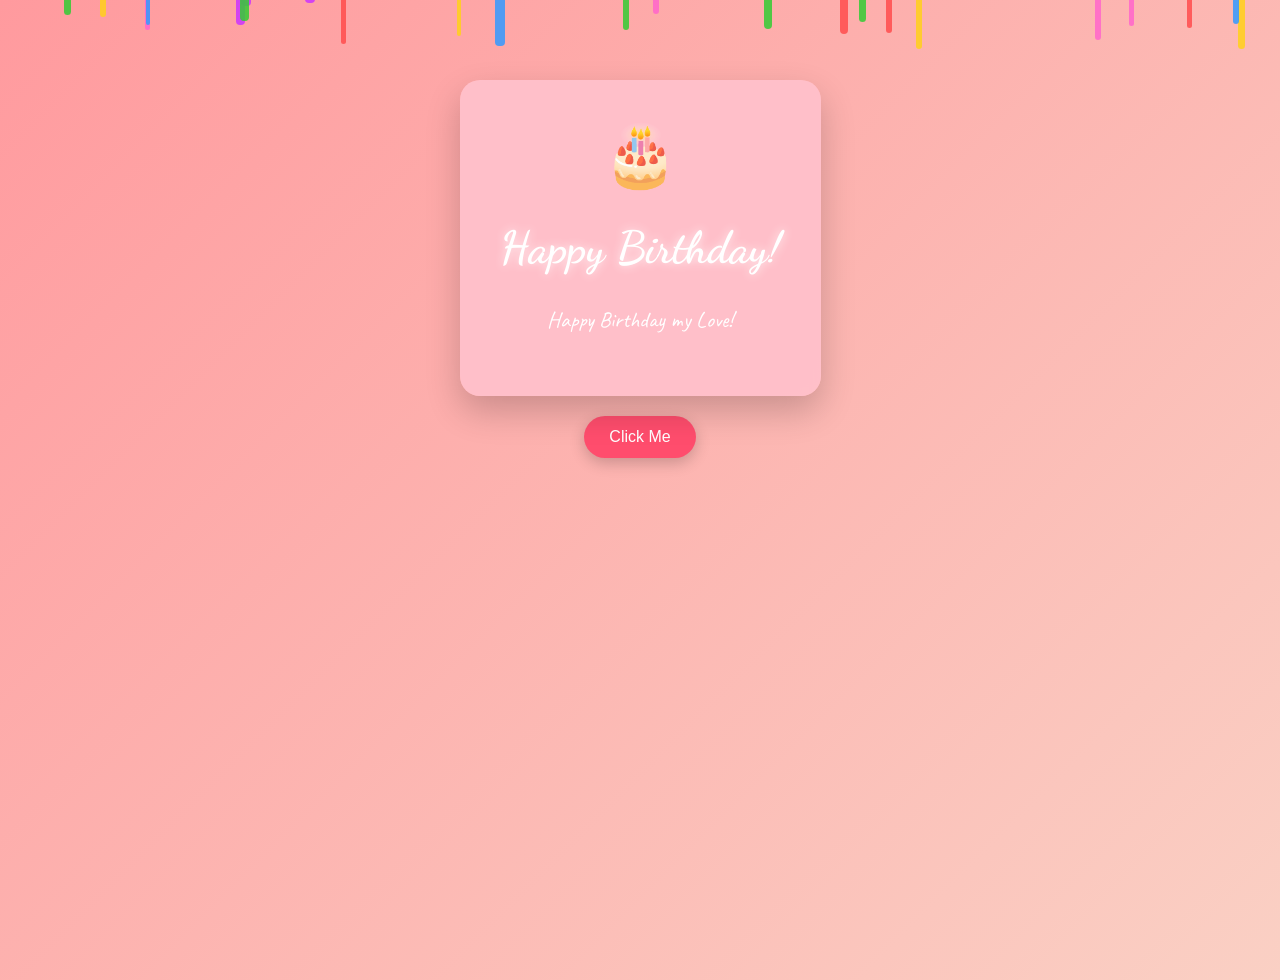
<file: index.html>
<!DOCTYPE html>
<html lang="en">
<head>
    <meta charset="UTF-8">
    <title>Birthday Card</title>

    <!-- Google Fonts -->
    <link href="https://fonts.googleapis.com/css2?family=Dancing+Script&family=Caveat&display=swap" rel="stylesheet">

    <link rel="stylesheet" href="style_1.css">
</head>
<body>

<!-- Ribbons background -->
<div class="ribbons"></div>

<!-- Main content -->
<div class="container">
    <div class="card">
        <div class="cake">🎂</div>
        <h1>Happy Birthday!</h1>
        <p>Happy Birthday my Love!</p>
    </div>

    <button class="btn" onclick="goNext()">Click Me</button>
</div>

<script>
function goNext() {
    window.location.href = "next_2.html";
}

/* Ribbon generator */
const colors = ["#ff4d4d","#ffd11a","#33cc33","#3399ff","#cc33ff","#ff66cc"];
const container = document.querySelector(".ribbons");

for (let i = 0; i < 60; i++) {
    let ribbon = document.createElement("div");
    ribbon.classList.add("ribbon");

    ribbon.style.left = Math.random() * 100 + "vw";
    ribbon.style.background = colors[Math.floor(Math.random() * colors.length)];
    ribbon.style.animationDuration = (3 + Math.random() * 3) + "s";
    ribbon.style.animationDelay = Math.random() * 5 + "s";
    ribbon.style.width = (4 + Math.random() * 6) + "px";
    ribbon.style.height = (80 + Math.random() * 120) + "px";

    container.appendChild(ribbon);
}
</script>

</body>
</html>
</file>
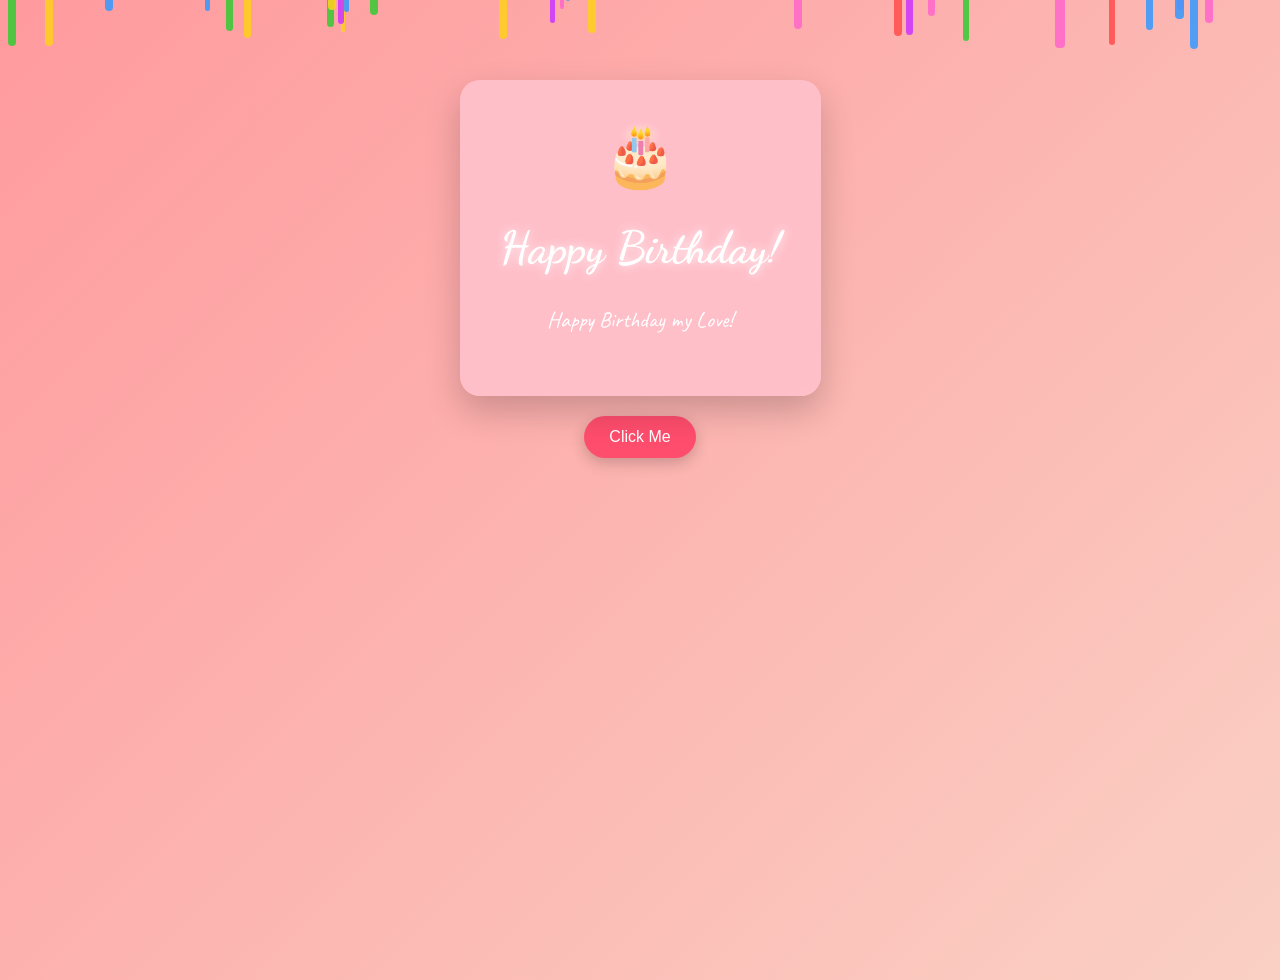
<file: Bday_01.html>
<!DOCTYPE html>
<html lang="en">
<head>
    <meta charset="UTF-8">
    <title>Birthday Card</title>

    <!-- Google Fonts -->
    <link href="https://fonts.googleapis.com/css2?family=Dancing+Script&family=Caveat&display=swap" rel="stylesheet">

    <link rel="stylesheet" href="style_1.css">
</head>
<body>

<!-- Ribbons background -->
<div class="ribbons"></div>

<!-- Main content -->
<div class="container">
    <div class="card">
        <div class="cake">🎂</div>
        <h1>Happy Birthday!</h1>
        <p>Happy Birthday my Love!</p>
    </div>

    <button class="btn" onclick="goNext()">Click Me</button>
</div>

<script>
function goNext() {
    window.location.href = "next_2.html";
}

/* Ribbon generator */
const colors = ["#ff4d4d","#ffd11a","#33cc33","#3399ff","#cc33ff","#ff66cc"];
const container = document.querySelector(".ribbons");

for (let i = 0; i < 60; i++) {
    let ribbon = document.createElement("div");
    ribbon.classList.add("ribbon");

    ribbon.style.left = Math.random() * 100 + "vw";
    ribbon.style.background = colors[Math.floor(Math.random() * colors.length)];
    ribbon.style.animationDuration = (3 + Math.random() * 3) + "s";
    ribbon.style.animationDelay = Math.random() * 5 + "s";
    ribbon.style.width = (4 + Math.random() * 6) + "px";
    ribbon.style.height = (80 + Math.random() * 120) + "px";

    container.appendChild(ribbon);
}
</script>

</body>
</html>
</file>
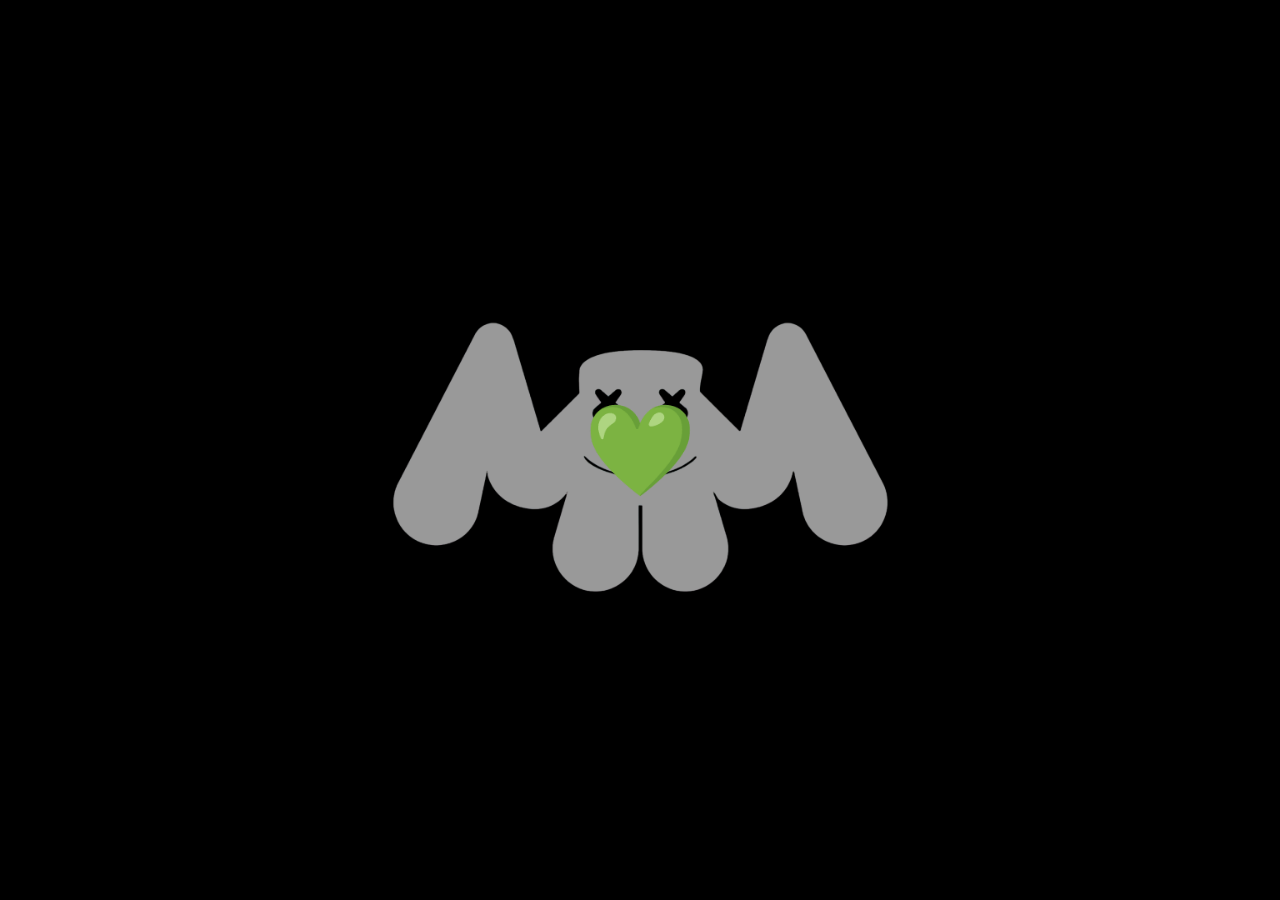
<file: next_2.html>
<!DOCTYPE html>
<html lang="en">
<head>
    <meta charset="UTF-8">
    <title>For You 💚</title>
    <link rel="stylesheet" href="style_2.css">
</head>

<body>

<div class="overlay"></div>

<div class="center" id="center">

    <!-- HEART -->
    <div class="heart" id="heart">💚</div>

    <!-- PARTICLES -->
    <div class="letters" id="letters"></div>

    <!-- FINAL ENVELOPE -->
    <div class="final-envelope" id="finalEnvelope">✉️</div>

    <!-- OPEN ENVELOPE -->
    <div class="envelope" id="envelope">
        <div class="flap"></div>
        <div class="letter">
            <p id="text"></p>
        </div>
        <div class="seal">❤️</div>
    </div>

</div>

<script>
const heart = document.getElementById("heart");
const letters = document.getElementById("letters");
const finalEnvelope = document.getElementById("finalEnvelope");
const envelope = document.getElementById("envelope");
const text = document.getElementById("text");

/* UPDATED MESSAGE */
const message = `hey GUNA...!!
wanted you say you something...
you  are a HANDI!!!!
just kidding...
HAPPY BIRTHDAY DEAR...
you mean a lot to me❤️
ALWAYS and FOREVER`;

/* CLICK HEART */
heart.addEventListener("click", () => {
    heart.classList.add("shake");

    setTimeout(() => {
        const rect = heart.getBoundingClientRect();
        const startX = rect.left + rect.width / 2;
        const startY = rect.top + rect.height / 2;

        heart.style.display = "none";

        explode(startX, startY);
    }, 800);
});

/* EXPLOSION */
function explode(x, y) {
    for (let i = 0; i < 500; i++) {
        let span = document.createElement("span");
        span.innerText = "✉️";

        span.style.left = x + "px";
        span.style.top = y + "px";

        letters.appendChild(span);

        let randomX = (Math.random() - 0.5) * window.innerWidth;
        let randomY = (Math.random() - 0.5) * window.innerHeight;

        setTimeout(() => {
            span.style.transform = `translate(${randomX}px, ${randomY}px)`;
            span.style.opacity = "1";
        }, 10);
    }

    setTimeout(() => gather(x, y), 1500);
}

/* GATHER BACK */
function gather(x, y) {
    const all = letters.querySelectorAll("span");

    all.forEach(span => {
        span.style.transform = `translate(0px, 0px)`;
        span.style.left = x + "px";
        span.style.top = y + "px";
    });

    setTimeout(() => {
        letters.innerHTML = "";
        finalEnvelope.style.display = "block";
    }, 1000);
}

/* FINAL CLICK */
finalEnvelope.addEventListener("click", () => {
    finalEnvelope.style.display = "none";
    envelope.classList.add("open");
    typeWriter(message);
});

/* TYPEWRITER (FIXED FOR LINE BREAKS) */
function typeWriter(str) {
    let i = 0;
    function typing() {
        if (i < str.length) {
            if (str.charAt(i) === "\n") {
                text.innerHTML += "<br>";
            } else {
                text.innerHTML += str.charAt(i);
            }
            i++;
            setTimeout(typing, 35);
        }
    }
    typing();
}
</script>

</body>
</html>
</file>
<file: style_1.css>
body {
    margin: 0;
    height: 100vh;
    display: flex;
    justify-content: center;
    align-items: flex-start;
    padding-top: 80px;
    background: linear-gradient(135deg, #ff9a9e, #fad0c4);
    font-family: 'Segoe UI', sans-serif;
    overflow: hidden;
}

/* Container */
.container {
    display: flex;
    flex-direction: column;
    align-items: center;
    z-index: 2;
}

/* Card */
.card {
    background: rgba(255, 192, 203, 0.95);
    padding: 40px;
    border-radius: 20px;
    text-align: center;
    box-shadow: 0 15px 35px rgba(0,0,0,0.2);
    position: relative;
    z-index: 2;
    backdrop-filter: blur(5px);
}

.cake {
    font-size: 60px;
    margin-bottom: 10px;
}

h1 {
    font-family: 'Dancing Script', cursive;
    color: white;
    font-size: 2.8rem;
    text-shadow: 0 0 10px rgba(255,255,255,0.8);
}

p {
    font-family: 'Caveat', cursive;
    color: #fff;
    font-size: 1.4rem;
}

/* Button */
.btn {
    margin-top: 20px;
    padding: 12px 25px;
    font-size: 1rem;
    border: none;
    border-radius: 25px;
    background: #ff4d6d;
    color: white;
    cursor: pointer;
    transition: 0.3s;
    box-shadow: 0 5px 15px rgba(0,0,0,0.2);
}

.btn:hover {
    transform: scale(1.1);
    background: #ff1a4d;
}

/* Ribbons background */
.ribbons {
    position: fixed;
    top: 0;
    left: 0;
    width: 100%;
    height: 100%;
    overflow: hidden;
    z-index: 1;
}

/* Single ribbon */
.ribbon {
    position: absolute;
    top: -150px;
    border-radius: 4px;
    opacity: 0.85;
    animation: fall linear infinite;
    filter: blur(0.5px);
}

/* Animation */
@keyframes fall {
    0% {
        transform: translateY(0) translateX(0) rotate(0deg);
    }
    100% {
        transform: translateY(110vh) translateX(60px) rotate(360deg);
    }
}
</file>
<file: style_2.css>
body {
    margin: 0;
    height: 100vh;
    overflow: hidden;
    background: url("marsh.png") no-repeat center/cover;
}

/* OVERLAY */
.overlay {
    position: absolute;
    width: 100%;
    height: 100%;
    background: rgba(0,0,0,0.4);
}

/* CENTER */
.center {
    position: relative;
    width: 100%;
    height: 100%;
}

/* HEART */
.heart {
    position: absolute;
    top: 50%;
    left: 50%;
    transform: translate(-50%, -50%);
    font-size: 90px;
    cursor: pointer;
    animation: beat 1.2s infinite;
    z-index: 2;
}

@keyframes beat {
    0%,100% { transform: translate(-50%, -50%) scale(1); }
    50% { transform: translate(-50%, -50%) scale(1.2); }
}

.shake {
    animation: shake 0.8s;
}

@keyframes shake {
    0% { transform: translate(-50%, -50%) translate(0,0); }
    25% { transform: translate(-50%, -50%) translate(30px,-20px); }
    50% { transform: translate(-50%, -50%) translate(-30px,20px); }
    75% { transform: translate(-50%, -50%) translate(20px,-10px); }
    100% { transform: translate(-50%, -50%) translate(0,0); }
}

/* PARTICLES */
.letters {
    position: absolute;
    width: 100%;
    height: 100%;
    top: 0;
    left: 0;
}

.letters span {
    position: absolute;
    font-size: 24px;
    opacity: 0;
    transition: transform 1.5s ease, opacity 0.3s;
}

/* FINAL ENVELOPE */
.final-envelope {
    display: none;
    position: absolute;
    top: 50%;
    left: 50%;
    transform: translate(-50%, -50%);
    font-size: 80px;
    cursor: pointer;
    z-index: 2;
}

/* ENVELOPE BASE */
.envelope {
    display: none;
    position: absolute;
    top: 55%;
    left: 50%;
    transform: translate(-50%, -50%) scale(0.7);
    width: 340px;
    height: 240px;
    z-index: 2;

    opacity: 0;
    transition: all 0.5s ease;
}

/* OPEN STATE */
.envelope.open {
    display: block;
    opacity: 1;
    transform: translate(-50%, -50%) scale(1);
    animation: popIn 0.6s ease-out;
}

@keyframes popIn {
    0% {
        transform: translate(-50%, -50%) scale(0.4);
        opacity: 0;
    }
    60% {
        transform: translate(-50%, -50%) scale(1.08);
        opacity: 1;
    }
    100% {
        transform: translate(-50%, -50%) scale(1);
    }
}

/* FLAP */
.flap {
    position: absolute;
    width: 100%;
    height: 100%;
    background: white;
    clip-path: polygon(0 0, 50% 50%, 100% 0);
}

/* LETTER */
.letter {
    position: absolute;
    width: 100%;
    height: 100%;
    padding: 25px;
    box-sizing: border-box;

    border-radius: 18px;

    background: linear-gradient(135deg, #ff9a9e, #fad0c4);

    box-shadow: 0 15px 35px rgba(0,0,0,0.25);
    backdrop-filter: blur(6px);

    display: flex;
    justify-content: center;
    align-items: center;

    position: relative;
    overflow: hidden;
}

/* TEXT */
#text {
    font-family: 'Caveat', cursive;
    font-size: 20px;
    color: #ffffff;
    text-align: center;
    line-height: 1.6;

    text-shadow: 0 0 8px rgba(255,255,255,0.5);
    opacity: 0;
}

/* TEXT FADE-IN */
.envelope.open #text {
    animation: textFade 1s ease forwards;
}

@keyframes textFade {
    from {
        opacity: 0;
        transform: translateY(10px);
    }
    to {
        opacity: 1;
        transform: translateY(0);
    }
}

/* ============================= */
/* SIDE HEART BORDER (FIXED) */
/* ============================= */

.letter::before,
.letter::after {
    content: "💗 💖 💕 💞 💓 💗 💖 💕 💞 💓 💗 💖 💕 💞 💓";
    position: absolute;

    top: 0;
    bottom: 0;

    width: 40px;

    font-size: 16px;
    line-height: 28px;

    display: flex;
    flex-direction: column;

    justify-content: space-around;
    align-items: center;

    opacity: 0.7;
    animation: floatHearts 6s linear infinite;
}

/* LEFT SIDE */
.letter::before {
    left: 0;
}

/* RIGHT SIDE */
.letter::after {
    right: 0;
}

/* VERTICAL MOVEMENT */
@keyframes floatHearts {
    0% { transform: translateY(0); }
    50% { transform: translateY(-10px); }
    100% { transform: translateY(0); }
}

/* OPTIONAL SEAL (REMOVED HEART ISSUE FIX) */
.seal {
    display: none;
}
</file>
